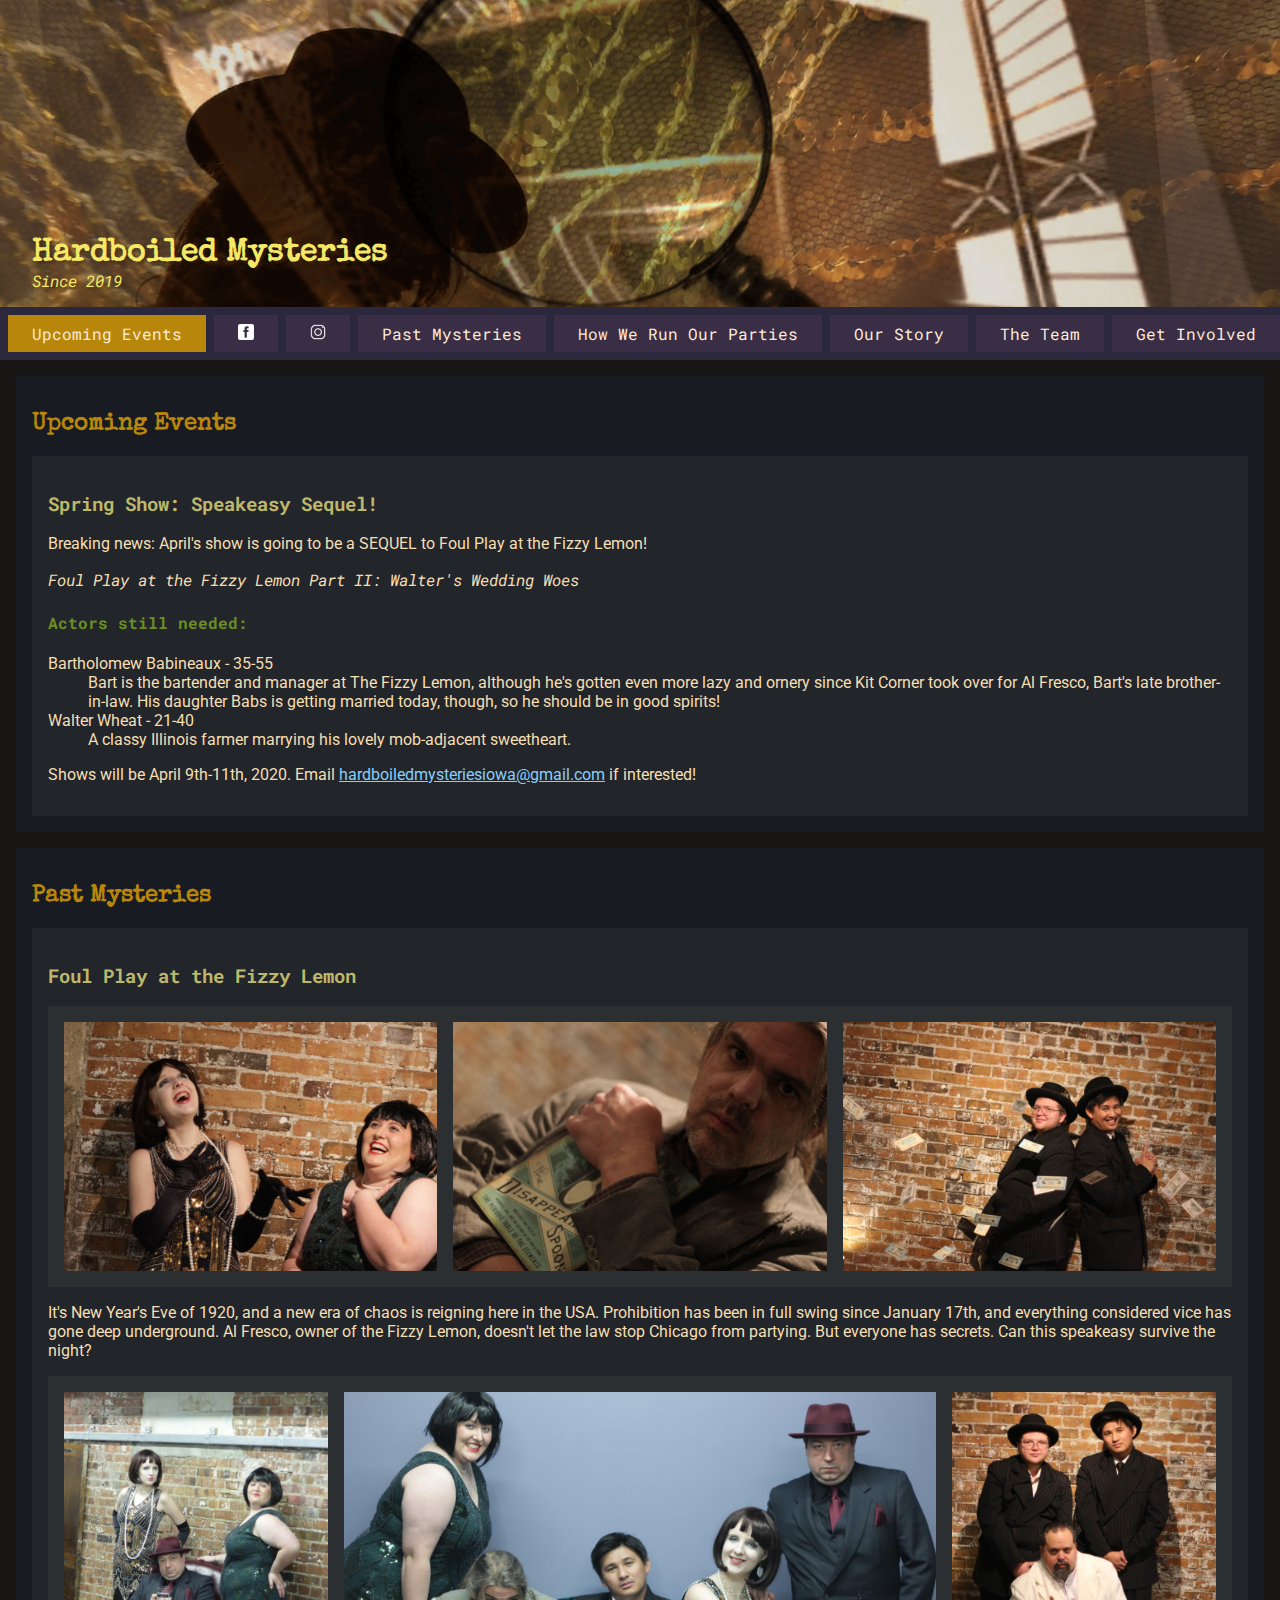
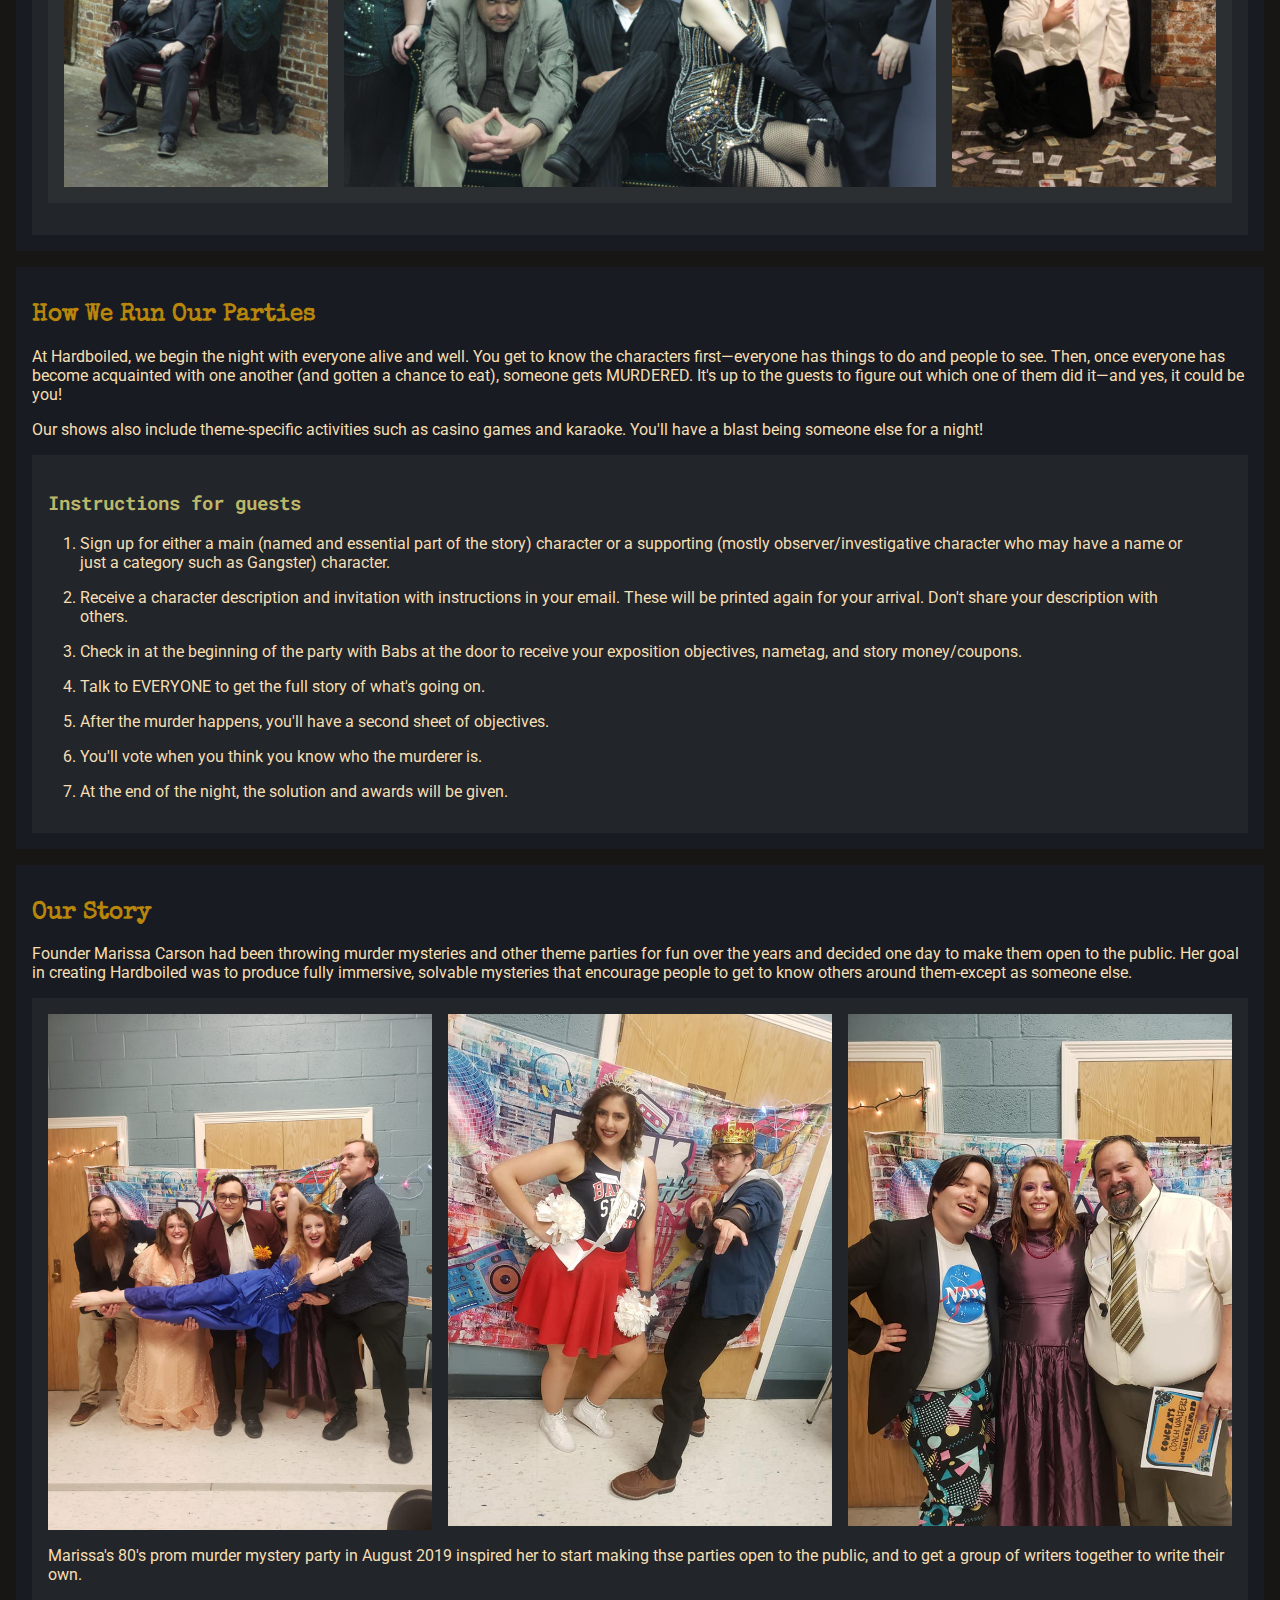
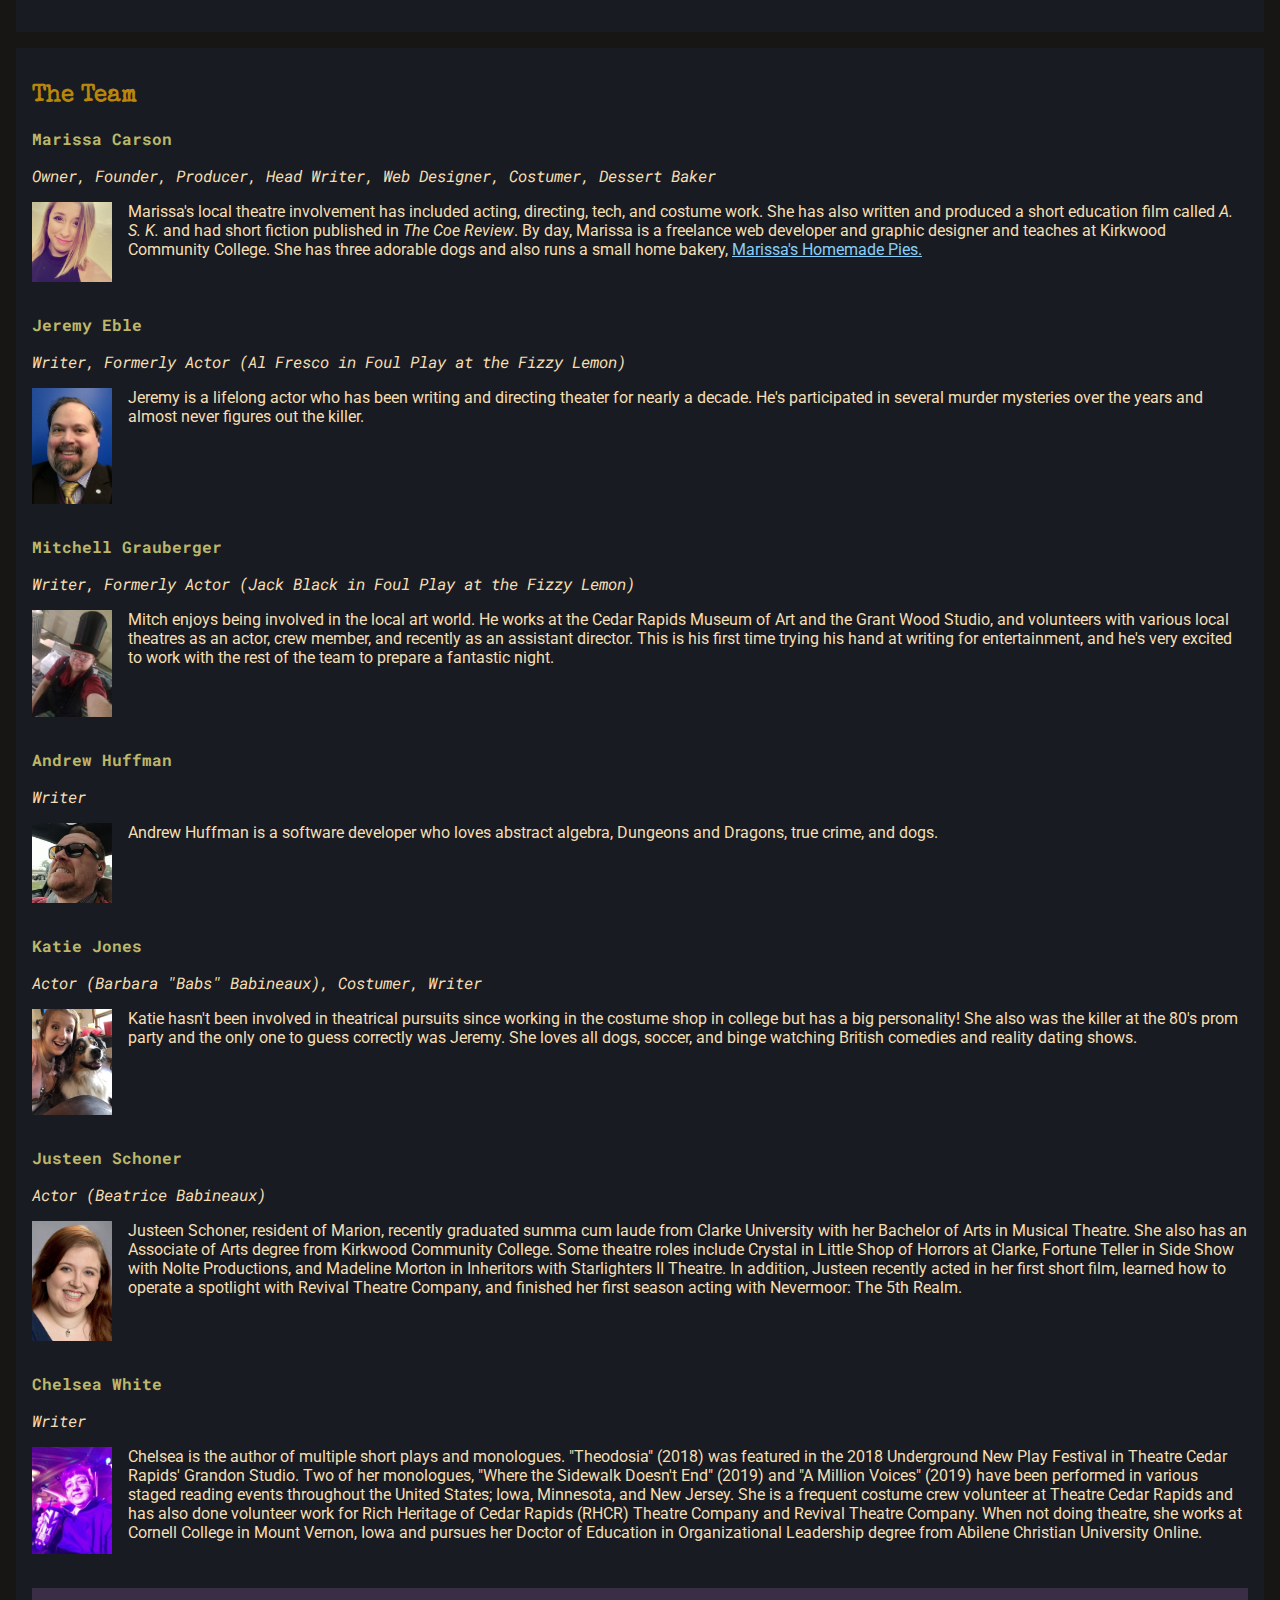
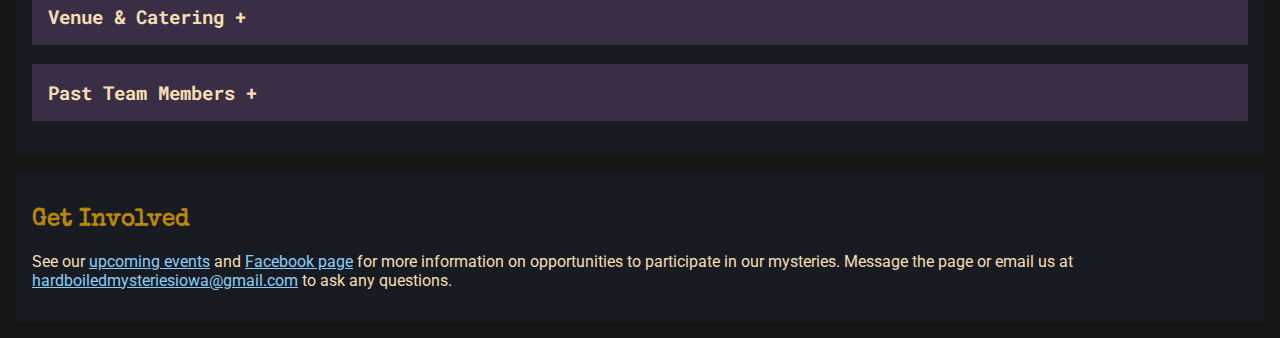
<file: index.html>
<!DOCTYPE html>
<html lang="en">

<head>
    <!-- Global site tag (gtag.js) - Google Analytics -->
    <script async src="https://www.googletagmanager.com/gtag/js?id=UA-150365769-1"></script>
    <script>
        window.dataLayer = window.dataLayer || [];

        function gtag() {
            dataLayer.push(arguments);
        }
        gtag('js', new Date());

        gtag('config', 'UA-150365769-1');
    </script>
    <meta name="viewport" content="width=device-width">
    <meta name="description" content="Fully immersive mysteries in a theme party setting that encourage people to get to know the characters around them&mdash;and then someone gets MURDERED. It's up to the guests to figure out which one of them did it&mdash;and yes, it could be you!">
    <meta name="keywords" content="Theatre,Theater,Party,Performance,Comedy,Drama,Mystery,Roleplaying,Event, Dinner Theatre,Murder Mystery Dinner,Murder Mystery Party">
    <title>Hardboiled Mysteries</title>
    <link rel="stylesheet" type="text/css" href="styles.css">
    <link rel="stylesheet" type="text/css" href="newsletter.css">
    <link rel="stylesheet" href="collapse.css">
</head>

<body>
    <!-- <div style="width:195px; text-align:center; position:sticky; top: 0%;"><iframe src="https://www.eventbrite.com/calendar-widget?eid=81385027809" frameborder="0" height="568" width="195" marginheight="0" marginwidth="0" scrolling="no" allowtransparency="true"></iframe>
        <div style="font-family:Helvetica, Arial; font-size:12px; padding:10px 0 5px; margin:2px; width:195px; text-align:center;"><a class="powered-by-eb" style="color: #ADB0B6; text-decoration: none;" target="_blank" href="http://www.eventbrite.com/">Powered by Eventbrite</a></div>
    </div> -->
    <header>
        <h1>Hardboiled Mysteries</h1>
        <i>Since 2019</i>
    </header>
    <nav>
        <div id="burger" class="hamburger burger burger-squeeze" onclick="toggleMenu()">
            <div class="burger-lines"></div>
            <div class="word-menu">Menu</div>
        </div>
        <ul id="main-nav">
            <li>
                <a href="https://www.eventbrite.com/o/hardboiled-mysteries-28119730827" class="ticket-button">Buy Tickets Now!</a>
            </li>
            <li>
                <a class="featured" href="#upcoming-events">Upcoming Events</a>
            </li>
            <li>
                <a href="https://www.facebook.com/hardboiledmysteries/">
                    <img style="height: 1em;" src="images/facebook.png">
                </a>
            </li>
            <li>
                <a href="https://www.instagram.com/hardboiledmysteries/">
                    <img style="height: 1em;" src="images/insta.png">
                </a>
            </li>
            <li>
                <a href="#past-mysteries">Past Mysteries</a>
            </li>
            <li>
                <a href="#how-we-run-our-parties">How We Run Our Parties</a>
            </li>
            <li>
                <a href="#our-story">Our Story</a>
            </li>
            <li>
                <a href="#the-team">The Team</a>
            </li>
            <li>
                <a href="#get-involved">Get Involved</a>
            </li>
        </ul>
    </nav>
    <main>

        <div id="countdown">
            <p id="number-days"></p>
            <p>DAYS UNTIL PREMIERE</p>
            <a href="https://www.eventbrite.com/o/hardboiled-mysteries-28119730827" class="ticket-button">Buy Tickets Now!</a>
        </div>
        <section id="upcoming-events">
            <h2>Upcoming Events</h2>
            <a href="https://www.eventbrite.com/o/hardboiled-mysteries-28119730827" class="ticket-button">Buy Tickets Now!</a>
            <article id="wedding">
                <h3>Spring Show: Speakeasy Sequel!</h3>
                <p>Breaking news: April's show is going to be a SEQUEL to Foul Play at the Fizzy Lemon!</p>
                <i>Foul Play at the Fizzy Lemon Part II: Walter's Wedding Woes</i>
                <h4>Actors still needed:</h4>
                <dl>
                    <dt>Bartholomew Babineaux - 35-55</dt>
                    <dd>Bart is the bartender and manager at The Fizzy Lemon, although he's gotten even more lazy and ornery since Kit Corner took over for Al Fresco, Bart's late brother-in-law. His daughter Babs is getting married today, though, so he should
                        be in good spirits!</dd>
                    <dt>Walter Wheat - 21-40</dt>
                    <dd>A classy Illinois farmer marrying his lovely mob-adjacent sweetheart.</dd>
                </dl>
                <p>Shows will be April 9th-11th, 2020. Email <a href="mailto:hardboiledmysteriesiowa@gmail.com">hardboiledmysteriesiowa@gmail.com</a> if interested!</p>
            </article>
        </section>
        <section id="past-mysteries">
            <h2>Past Mysteries</h2>
            <article id="fizzy-lemon">
                <h3>Foul Play at the Fizzy Lemon</h3>
                <a href="https://www.eventbrite.com/o/hardboiled-mysteries-28119730827" class="ticket-button">Buy Tickets Now!</a>
                <figure class="flex-row">
                    <img src="images/IMG_8629.JPG">
                    <img src="images/IMG_8687.JPG">
                    <img src="images/IMG_8888.JPG">
                </figure>
                <p>It's New Year's Eve of 1920, and a new era of chaos is reigning here in the USA. Prohibition has been in full swing since January 17th, and everything considered vice has gone deep underground. Al Fresco, owner of the Fizzy Lemon, doesn't
                    let the law stop Chicago from partying. But everyone has secrets. Can this speakeasy survive the night?</p>
                <figure class="flex-row middle-bigger">
                    <img src="images/IMG_8740.JPG">
                    <img src="images/IMG_8721.JPG">
                    <img src="images/IMG_8900.JPG">
                </figure>
                <!-- <section class="newsletter" w3-include-html="newsletter.html"></section> -->
                <!-- <figure class="flex-row two-columns no-gap">
                        <img src="images/first-half-news.png">
                        <img src="images/second-half-news.png">
                    </figure> -->
            </article>
        </section>
        <section id="how-we-run-our-parties">
            <h2>How We Run Our Parties</h2>
            <p>At Hardboiled, we begin the night with everyone alive and well. You get to know the characters first&mdash;everyone has things to do and people to see. Then, once everyone has become acquainted with one another (and gotten a chance to eat),
                someone gets MURDERED. It's up to the guests to figure out which one of them did it&mdash;and yes, it could be you!</p>
            <p>Our shows also include theme-specific activities such as casino games and karaoke. You'll have a blast being someone else for a night!</p>
            <article>
                <h3>Instructions for guests</h3>
                <ol type="1">
                    <li>Sign up for either a main (named and essential part of the story) character or a supporting (mostly observer/investigative character who may have a name or just a category such as Gangster) character. <a href="https://www.eventbrite.com/o/hardboiled-mysteries-28119730827"
                            class="ticket-button">Buy Tickets Now!</a></li>
                    <li>Receive a character description and invitation with instructions in your email. These will be printed again for your arrival. Don't share your description with others. </li>
                    <li>Check in at the beginning of the party with Babs at the door to receive your exposition objectives, nametag, and story money/coupons. </li>
                    <li>Talk to EVERYONE to get the full story of what's going on. </li>
                    <li>After the murder happens, you'll have a second sheet of objectives. </li>
                    <li>You'll vote when you think you know who the murderer is. </li>
                    <li>At the end of the night, the solution and awards will be given. </li>
                </ol>
            </article>
        </section>
        <section id="our-story">
            <h2>Our Story</h2>
            <p>Founder Marissa Carson had been throwing murder mysteries and other theme parties for fun over the years and decided one day to make them open to the public. Her goal in creating Hardboiled was to produce fully immersive, solvable mysteries
                that encourage people to get to know others around them&dash;except as someone else.</p>
            <figure>
                <div class="flex-row">
                    <img src="images/picking-up-katie.jpg">
                    <img src="images/dolly-and-bobby.jpg">
                    <img src="images/me-dakota-jeremy.jpg">
                </div>
                <figcaption>Marissa's 80's prom murder mystery party in August 2019 inspired her to start making thse parties open to the public, and to get a group of writers together to write their own. </figcaption>
            </figure>
        </section>
        <section id="the-team">
            <h2>The Team</h2>
            <dl class="with-pictures">
                <dt><b>Marissa Carson</b>
                    <i>Owner, Founder, Producer, Head Writer, Web Designer, Costumer, Dessert Baker</i>
                </dt>
                <dd>
                    <img class="face" src="images/marissa-face.jpg">Marissa's local theatre involvement has included acting, directing, tech, and costume work. She has also written and produced a short education film called <span style="font-style: italic; display: inline;">A. S. K.</span>                    and had short fiction published in <span style="font-style: italic; display: inline;">The Coe Review</span>. By day, Marissa is a freelance web developer and graphic designer and teaches at Kirkwood Community College. She has three
                    adorable dogs and also runs a small home bakery, <a style="display: inline;" href="https://www.facebook.com/marissa.pies/">Marissa's Homemade Pies.</a>
                </dd>
                <dt><b>Jeremy Eble</b>
                    <i>Writer, Formerly Actor (Al Fresco in Foul Play at the Fizzy Lemon)</i>
                </dt>
                <dd>
                    <img class="face" src="images/jeremy-face.jpg"> Jeremy is a lifelong actor who has been writing and directing theater for nearly a decade. He's participated in several murder mysteries over the years and almost never figures out the
                    killer.
                </dd>
                <dt><b>Mitchell Grauberger</b><i>Writer, Formerly Actor (Jack Black in Foul Play at the Fizzy Lemon)</i>
                </dt>
                <dd>
                    <img class="face" src="images/mitchellg-face.jpg"> Mitch enjoys being involved in the local art world. He works at the Cedar Rapids Museum of Art and the Grant Wood Studio, and volunteers with various local theatres as an actor, crew
                    member, and recently as an assistant director. This is his first time trying his hand at writing for entertainment, and he's very excited to work with the rest of the team to prepare a fantastic night.
                </dd>
                <dt><b>Andrew Huffman</b>
                    <i>Writer</i>
                </dt>
                <dd>
                    <img class="face" src="images/andrew-face2.jpg"> Andrew Huffman is a software developer who loves abstract algebra, Dungeons and Dragons, true crime, and dogs.
                    <!-- This is his first venture into the writing world, but he has plenty of
                    experience with characters and story from D&D. -->
                </dd>

                <dt><b>Katie Jones</b><i>Actor (Barbara "Babs" Babineaux), Costumer, Writer</i></dt>
                <dd>
                    <img class="face" src="images/katie-face.jpeg">Katie hasn't been involved in theatrical pursuits since working in the costume shop in college but has a big personality! She also was the killer at the 80's prom party and the only one
                    to guess correctly was Jeremy. She loves all dogs, soccer, and binge watching British comedies and reality dating shows.
                </dd>
                <dt><b>Justeen Schoner</b><i>Actor (Beatrice Babineaux)</i></dt>
                <dd><img class="face" src="images/justeen-face.jpg">Justeen Schoner, resident of Marion, recently graduated summa cum laude from Clarke University with her Bachelor of Arts in Musical Theatre. She also has an Associate of Arts degree from
                    Kirkwood Community College. Some theatre roles include Crystal in Little Shop of Horrors at Clarke, Fortune Teller in Side Show with Nolte Productions, and Madeline Morton in Inheritors with Starlighters II Theatre. In addition, Justeen
                    recently acted in her first short film, learned how to operate a spotlight with Revival Theatre Company, and finished her first season acting with Nevermoor: The 5th Realm.</dd>
                <dt><b>Chelsea White</b>
                        <i>Writer</i>
                    </dt>
                <dd>
                    <img class="face" src="images/chelsea-face.jpg">Chelsea is the author of multiple short plays and monologues. "Theodosia" (2018) was featured in the 2018 Underground New Play Festival in Theatre Cedar Rapids' Grandon Studio. Two of
                    her monologues, "Where the Sidewalk Doesn't End" (2019) and "A Million Voices" (2019) have been performed in various staged reading events throughout the United States; Iowa, Minnesota, and New Jersey. She is a frequent costume crew
                    volunteer at Theatre Cedar Rapids and has also done volunteer work for Rich Heritage of Cedar Rapids (RHCR) Theatre Company and Revival Theatre Company. When not doing theatre, she works at Cornell College in Mount Vernon, Iowa and
                    pursues her Doctor of Education in Organizational Leadership degree from Abilene Christian University Online.
                </dd>
            </dl>
            <div class="collapse">
                <h3 class="collapse-head">Venue & Catering +</h3>
                <dl class="with-pictures">
                    <dt><b>Jason Alberty</b><i>Director of General Happiness, Shores Event Center</i></dt>
                    <dd><a href="https://www.shoreseventcenter.com/">Shores Event Center Website</a></dd>
                    <dt><b>Blend-Events</b>
                    <i>Caterer</i>
                    </dt>
                    <dd>
                        <img class="face" src="images/blend-logo.png"> Blend-Events is the product of chefs Andy Deutmeyer and Vic Kuper (formerly of Blend Restaurant in C.R.) Vic and Andy have been cooking together for the past 18 years. We are dedicated
                        to high quality products and prompt, courteous service. Our aim is not to merely meet expectations but exceed them.
                    </dd>
                </dl>
            </div>
            <div id="past-cast" class="collapse">
                <h3 class="collapse-head">Past Team Members +</h3>
                <dl class="with-pictures">
                    <dt><b>Emille Lacsa</b><i>Actor (Hold'em Harry in Foul Play at the Fizzy Lemon)</i></dt>
                    <dd>
                        <img class="face" src="images/Emille.jpg">After Emille left theatre behind in 2013, he never thought he'd be in another production again. This year, he returned with roles in Iowa's independent film circuit. He finds some humor
                        in playing a blackjack dealer: four of those six years away were spent dealing in a casino professionally and now he finds himself here. When not in the Corridor, he lives in Burlington with his loving girlfriend Charlie and their
                        Maltese, Lucy.
                    </dd>
                    <dt><b>Tristan Maynard</b>
                        <i>Writer</i>
                    </dt>
                    <dd>
                        <img class="face" src="images/tristan-face.png"> Tristan Maynard is a local actor and writer (and sometimes director) in eastern Iowa. He typically does comedies, so this event is a big step in a dark direction for him. He still
                        enjoys writing for it though. He also likes dino nuggets.
                    </dd>
                    <dt><b>James Trainor</b><i>Actor (Kit "Dead Guy" Corner in Foul Play at the Fizzy Lemon)</i></dt>
                    <dd>
                        <img class="face" src="images/james-face.jpg">James E. Trainor III graduated from Cornell College with a B.S.S. in Playwriting and has been teaching theater to young people ever since. He currently spends most of his time at home
                        with his daughter Calliope; before that he could be seen in various amateur Shakespeare productions and smaller theatre festivals.
                    </dd>
                    <dt><b>Josh Wasta</b><i>Actor (Bartholemew Babineaux in Foul Play at the Fizzy Lemon)</i></dt>
                    <dd><img class="face" src="images/wasta.jpg"> Josh's role as the bartender is his first time acting in over a decade. He was previously a founding member of the Cedar Rapids based "Comics In Action" and is the co-host of the podcast Graphically
                        Novel. He lives in the College District with his wife, Jenn, stepson Alex and two adorable Yorkies named Oliver and Odysseus.
                    </dd>
                </dl>
            </div>
        </section>
        <section id="get-involved">
            <h2>Get Involved</h2>
            <a href="https://www.eventbrite.com/o/hardboiled-mysteries-28119730827" class="ticket-button">Buy Tickets Now!</a>
            <p>See our <a href="#upcoming-events">upcoming events</a> and <a href="https://www.facebook.com/hardboiledmysteries/">Facebook page</a> for more information on opportunities to participate in our mysteries. Message the page or email us at
                <a href="mailto:hardboiledmysteriesiowa@gmail.com">hardboiledmysteriesiowa@gmail.com</a> to ask any questions.</p>
        </section>
    </main>
    <script type="text/javascript" src="togglemenu.js"></script>
    <script type="text/javascript" src="include.js"></script>
    <script src="countdown.js"></script>
    <script src="collapse.js"></script>
    <script>
        includeHTML();
    </script>
</body>

</html>
</file>
<file: styles.css>
@import url('https://fonts.googleapis.com/css?family=Roboto|Roboto+Mono|Special+Elite&display=swap');
@import url('burger-styles.css');
.face {
    max-width: 5em;
    float: left;
    padding-right: 1em;
    /* position: relative;
    top: 0%; */
}

body {
    position: absolute;
    /* overflow: scroll; */
}

:root {
    --height-factor: 1.5;
}

h1,
h2 {
    font-family: 'Special Elite', 'Courier New', Courier, monospace;
}

h3,
h4,
h5,
h6,
b,
i,
nav {
    font-family: 'Roboto Mono', 'Courier New', Courier, monospace;
}

header {
    /* background-color: rgb(25, 112, 112); */
    background-color: #060301;
    background-image: url(images/Facebook-banner-cropped.png);
    background-size: cover;
    background-repeat: no-repeat;
    /* background-position-y: -2vw; */
    height: 19vw;
    /* color: antiquewhite; */
    color: rgb(244, 232, 102);
    margin: 0em;
    padding: 2em;
    /* position: absolute; */
    position: relative;
    text-shadow: rgba(62, 39, 12, 0.577) 3px 2px 3px;
}

header * {
    position: absolute;
    bottom: 1rem;
}

body {
    margin: 0em;
    background-color: rgb(23, 22, 20);
    color: wheat;
    font-family: 'Roboto', 'Courier New', Courier, monospace;
}

* {
    scroll-behavior: smooth;
}

main {
    padding: 0em;
}

dl.with-pictures {
    /* display: grid; */
    /* grid-auto-flow: column dense; */
    /* grid-template-rows: repeat(); */
    /* grid-template-columns: 1fr auto; */
    gap: 1em;
}

dl.with-pictures * {
    margin-bottom: 1em;
    margin-left: 0em;
    display: block;
}

h2 {
    color: darkgoldenrod;
    clear: both;
}

b,
h3 {
    color: darkkhaki;
}

h4 {
    color: olivedrab;
}

nav {
    position: sticky;
    background-color: rgb(43, 40, 62);
    top: 0%;
}

nav ul {
    margin: 0px;
    padding: 0px;
    display: flex;
    flex-direction: row;
    flex-wrap: wrap;
    max-width: 100%;
    overflow: hidden;
}

.flex-row {
    /* display: flex; */
    grid-template-columns: 1fr 1fr 1fr;
    gap: 1em;
    /* flex-wrap: wrap; */
    display: grid;
}

.middle-bigger {
    grid-template-columns: 1fr 2.25fr 1fr;
}

.two-columns {
    grid-template-columns: 1fr .995fr;
}

.no-gap {
    gap: 0em;
}

.ticket-button {
    background-color: rgb(45, 167, 8) !important;
    font-style: italic;
    display: inline-block;
    padding: 0rem .5rem;
    margin: 0px !important;
    color: whitesmoke !important;
    text-decoration: none;
    list-style-type: none !important;
}

.ticket-button:hover,
.ticket-button:focus {
    background-color: tomato !important;
}

figcaption {
    padding-top: 1em;
}

ol li {
    /* display: inline-block; */
    /* padding: .5rem; */
    margin: 1rem 2rem;
    /* background-color: thistle; */
    /* color: darkslateblue; */
}

.featured {
    background-color: darkgoldenrod !important;
}

.featured:hover,
.featured:focus {
    background-color: sienna !important;
}

img {
    max-width: 100%;
}

nav ul li {
    flex-grow: 1;
    list-style-type: none;
    margin: 0px;
    /* width: 100%; */
    display: inline-block;
}

#main-nav li a {
    text-decoration: none;
    padding: .5em;
    margin: .5em;
    display: inline-block;
    color: antiquewhite;
    background-color: rgb(58, 45, 70);
    width: calc(100% - 1.5em);
    text-align: center;
}

section {
    background-color: rgb(24, 27, 33);
    padding: 1em;
    margin: 1em;
    clear: both;
}

dd {
    overflow: hidden;
}

#main-nav a:hover,
#main-nav a:focus {
    background-color: rgb(105, 87, 141);
}

article,
figure {
    background-color: rgba(245, 245, 220, 0.05);
    padding: 1em;
    margin-inline-start: 0px;
    margin-inline-end: 0px;
}

a:link {
    color: lightskyblue;
}

a:visited {
    color: rgb(208, 177, 235);
}

a:hover,
a:focus {
    color: yellow;
}


/* .burger
/*,
.burger-lines

{
    width: 100%;
    display: flex;
    /* height: 3em;
} */

.word-menu {
    flex-grow: 1;
    font-size: 1.5em;
    margin-left: .5em;
    position: relative;
    top: .25em;
    color: whitesmoke;
}

.burger>.burger-lines {
    position: relative;
    width: 3em;
}

#countdown {
    position: absolute;
    top: 0%;
    right: 0%;
    z-index: 1;
    background-color: gold;
    color: rgb(57, 57, 57);
    font-family: 'Special Elite', 'Courier New', Courier, monospace;
    padding: 1rem;
}

#number-days {
    font-size: 10vw;
}

#countdown * {
    margin: 0%;
    padding: .5rem;
}

@media (min-width: 51em) and (max-resolution: 199dpi) {
    #main-nav {
        height: auto !important;
    }
    .hamburger {
        display: none;
    }
    nav ul li:last-child a {
        width: calc(100% - 2em);
    }
    section:target {
        padding-top: 3em;
    }
    .mobile-only {
        display: none;
    }
}

@media (max-width: 50em),
(min-resolution: 200dpi) {
    main {
        width: 100vw;
    }
    .mobile-only {
        display: block;
        /* width: 100%; */
        margin: 1rem;
        padding: 1rem;
    }
    .big {
        font-size: 3rem;
    }
    #main-nav {
        flex-direction: column;
        height: 0px;
        transition: height .5s;
    }
    #main-nav>* {
        width: 100%;
        margin: 0%;
        /* font-size: 2rem; */
    }
    #main-nav:nth-child(2) * {
        margin-top: 0px;
    }
    .hamburger {
        display: flex;
        width: 100%;
    }
    .flex-row {
        grid-template-columns: 1fr;
    }
    .no-gap {
        gap: 1em;
    }
    #countdown {
        position: static;
    }
}


/* @media (min-resolution: 200dpi) {
    .burger,
    #main-nav a {
        font-size: 2em;
    }
    header {
        font-size: 3em;
    } 
     :root {
        --height-factor: 3;
    }
} */
</file>
<file: newsletter.css>
@import url('https://themes.googleusercontent.com/fonts/css?kit=9-wW4zu3WNoD5Fjka35Jm1aRxA9DYWeum4EZZlWLIpEaFXrN8pcgcXxKROrvMNtB');

/* .newsletter {
    background-color: rgb(46, 25, 65);
    color: whitesmoke;
} */

.newsletter p {
    font-family: 'Special Elite', 'Courier New', Courier, monospace;
}

ol {
    margin: 0;
    padding: 0
}

table td,
table th {
    padding: 0
}

.c11 {
    padding-top: 0pt;
    padding-bottom: 3pt;
    line-height: 1.15;
    page-break-after: avoid;
    orphans: 2;
    widows: 2;
    text-align: left
}

.c0 {
    padding-top: 0pt;
    padding-bottom: 0pt;
    line-height: 1.15;
    orphans: 2;
    widows: 2;
    text-align: left;
    height: 11pt
}

.c3 {
    /* color: #000000; */
    font-weight: 700;
    text-decoration: none;
    vertical-align: baseline;
    font-size: 18pt;
    font-family: "Special Elite";
    font-style: normal
}

.c8 {
    /* color: #000000; */
    font-weight: 700;
    text-decoration: none;
    vertical-align: baseline;
    font-size: 30pt;
    font-family: "Special Elite";
    font-style: normal
}

.c4 {
    /* color: #000000; */
    font-weight: 400;
    text-decoration: none;
    vertical-align: baseline;
    font-size: 14pt;
    font-family: "Special Elite";
    font-style: normal
}

.c1 {
    /* color: #000000; */
    font-weight: 400;
    text-decoration: none;
    vertical-align: baseline;
    font-size: 11pt;
    font-family: "Special Elite";
    font-style: normal
}

.c2 {
    padding-top: 0pt;
    padding-bottom: 0pt;
    line-height: 1.15;
    orphans: 2;
    widows: 2;
    text-align: left
}

.c10 {
    /* color: #000000; */
    text-decoration: none;
    vertical-align: baseline;
    font-size: 18pt;
    font-style: normal
}

.c9 {
    /* color: #000000; */
    text-decoration: none;
    vertical-align: baseline;
    font-size: 11pt;
    font-style: italic
}

.c7 {
    /* background-color: #ffffff; */
    max-width: 607.5pt;
    /* padding: 72pt 85.5pt 72pt 99pt */
}

.c5 {
    font-weight: 400;
    font-family: "Special Elite"
}

.c6 {
    vertical-align: super
}
</file>
<file: collapse.css>
.collapse * {
    overflow: hidden;
    /* transition: height .5s; */
}

.hidden {
    height: 0px;
    padding: 0px;
    /* margin: 0px; */
    /* margin-block-start: 0px;
    margin-block-end: 0px;
    margin-inline-start: 0px;
    margin-inline-end: 0px; */
    position: absolute;
    overflow: hidden;
}

.hidden * {
    display: none !important;
}

.collapse-head {
    /* display: inline; */
    /* background-color: rgb(39, 62, 44); */
    background-color: rgb(58, 45, 70);
    color: wheat;
    cursor: pointer;
}

.collapse-head:hover,
.collapse-head:focus {
    background-color: rgb(105, 87, 141);
}

.collapse {
    background-color: rgb(43, 40, 62);
}

.collapse>* {
    padding: 1rem;
}
</file>
